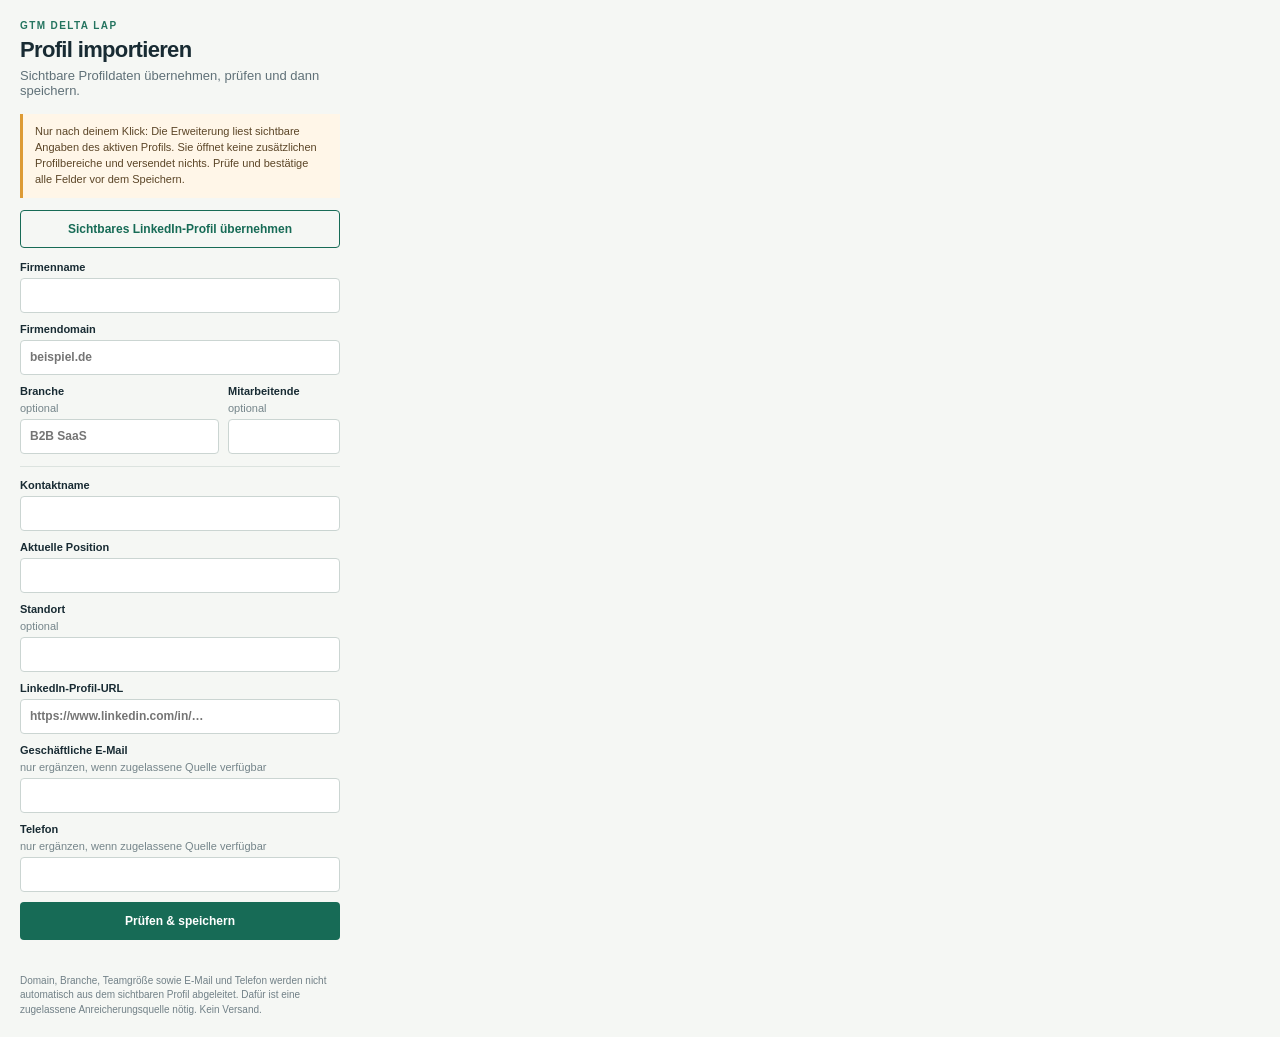
<file: extension/popup.html>
<!doctype html>
<html lang="de">
<head>
  <meta charset="utf-8">
  <meta name="viewport" content="width=device-width, initial-scale=1">
  <title>LinkedIn-Kontakt importieren</title>
  <link rel="stylesheet" href="popup.css">
</head>
<body>
  <main>
    <header>
      <p class="eyebrow">GTM DELTA LAP</p>
      <h1>Profil importieren</h1>
      <p class="intro">Sichtbare Profildaten übernehmen, prüfen und dann speichern.</p>
    </header>
    <div class="notice" role="note">
      Nur nach deinem Klick: Die Erweiterung liest sichtbare Angaben des aktiven Profils. Sie öffnet keine zusätzlichen Profilbereiche und versendet nichts. Prüfe und bestätige alle Felder vor dem Speichern.
    </div>
    <button id="import-profile" class="secondary" type="button">Sichtbares LinkedIn-Profil übernehmen</button>
    <form id="capture-form">
      <label>Firmenname<input name="company_name" required maxlength="250" autocomplete="organization"></label>
      <label>Firmendomain<input name="domain" required maxlength="253" placeholder="beispiel.de" autocomplete="url"></label>
      <div class="row">
        <label>Branche <span class="optional">optional</span><input name="industry" maxlength="160" placeholder="B2B SaaS"></label>
        <label>Mitarbeitende <span class="optional">optional</span><input name="employee_count" type="number" min="0" max="10000000" inputmode="numeric"></label>
      </div>
      <div class="divider"></div>
      <label>Kontaktname<input name="name" required maxlength="200" autocomplete="name"></label>
      <label>Aktuelle Position<input name="role" maxlength="200" autocomplete="organization-title"></label>
      <label>Standort <span class="optional">optional</span><input name="location" maxlength="200" autocomplete="address-level2"></label>
      <label>LinkedIn-Profil-URL<input name="linkedin_url" type="url" required maxlength="500" placeholder="https://www.linkedin.com/in/…"></label>
      <label>Geschäftliche E-Mail <span class="optional">nur ergänzen, wenn zugelassene Quelle verfügbar</span><input name="email" type="email" maxlength="320" autocomplete="email"></label>
      <label>Telefon <span class="optional">nur ergänzen, wenn zugelassene Quelle verfügbar</span><input name="phone" type="tel" maxlength="80" autocomplete="tel"></label>
      <button id="submit" type="submit">Prüfen &amp; speichern</button>
    </form>
    <p id="status" class="status" role="status" aria-live="polite"></p>
    <p class="footnote">Domain, Branche, Teamgröße sowie E-Mail und Telefon werden nicht automatisch aus dem sichtbaren Profil abgeleitet. Dafür ist eine zugelassene Anreicherungsquelle nötig. Kein Versand.</p>
  </main>
  <script src="popup.js"></script>
</body>
</html>
</file>
<file: extension/popup.css>
:root { color-scheme: light; font-family: Inter, "Segoe UI", sans-serif; color: #182b33; background: #f5f7f4; }
* { box-sizing: border-box; }
body { width: 360px; margin: 0; }
main { padding: 20px; }
.eyebrow { margin: 0 0 6px; color: #24745f; font-size: 10px; font-weight: 800; letter-spacing: .14em; }
h1 { margin: 0; font-size: 22px; letter-spacing: -.03em; }
.intro { margin: 5px 0 16px; color: #607178; font-size: 13px; }
.notice { padding: 10px 12px; border-left: 3px solid #dd9b35; background: #fff6e8; color: #5b4527; font-size: 11px; line-height: 1.45; }
form { display: grid; gap: 10px; margin-top: 13px; }
.row { display: grid; grid-template-columns: 1fr 112px; gap: 9px; }
label { display: grid; gap: 5px; font-size: 11px; font-weight: 700; }
input { width: 100%; height: 35px; padding: 0 9px; border: 1px solid #cbd5d2; border-radius: 4px; background: #fff; color: #182b33; font: inherit; font-size: 12px; }
input:focus { outline: 2px solid #3d9b7b; outline-offset: 1px; }
.optional { color: #75858a; font-weight: 400; }
.divider { border-top: 1px solid #dce3df; margin: 2px 0; }
button { min-height: 38px; padding: 7px 10px; border: 0; border-radius: 4px; background: #176b56; color: white; font: inherit; font-size: 12px; font-weight: 700; cursor: pointer; }
button:hover { background: #105541; }
button:focus-visible { outline: 3px solid #e0aa4c; outline-offset: 2px; }
button:disabled { cursor: wait; opacity: .6; }
button.secondary { width: 100%; margin-top: 12px; border: 1px solid #176b56; background: transparent; color: #176b56; }
button.secondary:hover { background: #e8f1ed; }
.status { min-height: 17px; margin: 10px 0 0; font-size: 11px; line-height: 1.45; }
.status.error { color: #a13131; }
.status.success { color: #176b56; }
.footnote { margin: 7px 0 0; color: #718087; font-size: 10px; line-height: 1.45; }
</file>
